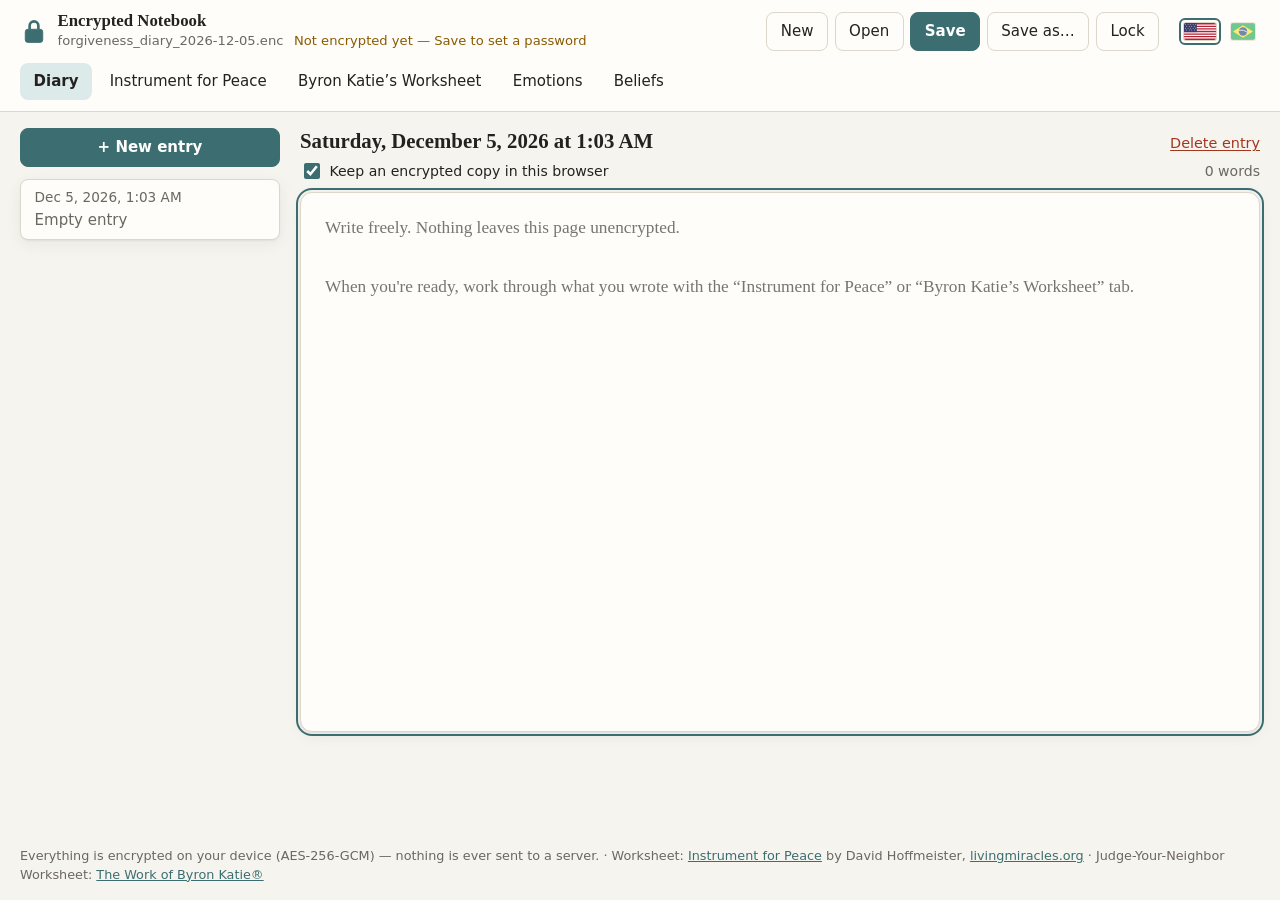
<file: web/index.html>
<!doctype html>
<html lang="en">
<head>
  <meta charset="utf-8">
  <meta name="viewport" content="width=device-width, initial-scale=1">
  <!-- No network access at all: the diary can never leave this page unencrypted. -->
  <meta http-equiv="Content-Security-Policy" content="default-src 'none'; script-src 'self'; style-src 'self'; img-src 'self' data:; connect-src 'none'; base-uri 'none'; form-action 'none'; object-src 'none'">
  <meta name="referrer" content="no-referrer">
  <title>Encrypted Notebook</title>
  <link rel="icon" href="data:image/svg+xml,%3Csvg xmlns='http://www.w3.org/2000/svg' viewBox='0 0 32 32'%3E%3Crect x='6' y='14' width='20' height='15' rx='3' fill='%233c6e71'/%3E%3Cpath d='M11 14v-4a5 5 0 0 1 10 0v4' fill='none' stroke='%233c6e71' stroke-width='3'/%3E%3C/svg%3E">
  <link rel="stylesheet" href="styles.css">
</head>
<body>
  <header class="topbar">
    <div class="brand">
      <svg class="brand-icon" viewBox="0 0 32 32" aria-hidden="true"><rect x="6" y="14" width="20" height="15" rx="3"/><path d="M11 14v-4a5 5 0 0 1 10 0v4"/></svg>
      <div>
        <div class="brand-name">Encrypted Notebook</div>
        <div class="file-line"><span id="fileName">Untitled</span><span id="dirty" class="dirty" hidden title="Unsaved changes">●</span> <span id="cryptoStatus" class="crypto-status"></span></div>
      </div>
    </div>

    <nav class="tabs" role="tablist">
      <button role="tab" id="tabDiary" aria-selected="true" data-view="diary">Diary</button>
      <button role="tab" id="tabReflect" aria-selected="false" data-view="reflect">Instrument for Peace</button>
      <button role="tab" id="tabKatie" aria-selected="false" data-view="katie">Byron Katie’s Worksheet</button>
      <button role="tab" id="tabEmotions" aria-selected="false" data-view="emotions">Emotions</button>
      <button role="tab" id="tabBeliefs" aria-selected="false" data-view="beliefs">Beliefs</button>
    </nav>

    <div class="actions">
      <button id="btnNew" title="New notebook">New</button>
      <button id="btnOpen" title="Open an encrypted file (Ctrl+O)">Open</button>
      <button id="btnSave" class="primary" title="Encrypt and save (Ctrl+S)">Save</button>
      <button id="btnSaveAs" title="Save to a new file, password or format">Save as…</button>
      <button id="btnLock" title="Clear the notebook and key from this page">Lock</button>
    </div>
    <nav class="lang" aria-label="Language">
      <a href="index.html" hreflang="en" lang="en" title="English" aria-current="page">
        <svg class="flag" viewBox="0 0 190 100" width="32" height="17" aria-hidden="true">
          <rect width="190" height="100" fill="#fff"/>
          <path fill="#b22234" d="M0 0h190v7.7H0zM0 15.4h190v7.7H0zM0 30.8h190v7.7H0zM0 46.2h190v7.7H0zM0 61.5h190v7.7H0zM0 76.9h190v7.7H0zM0 92.3h190v7.7H0z"/>
          <rect width="76" height="53.8" fill="#3c3b6e"/>
          <g fill="#fff"><circle cx="9" cy="8" r="2.6"/><circle cx="24" cy="8" r="2.6"/><circle cx="39" cy="8" r="2.6"/><circle cx="54" cy="8" r="2.6"/><circle cx="68" cy="8" r="2.6"/><circle cx="16" cy="19" r="2.6"/><circle cx="31" cy="19" r="2.6"/><circle cx="46" cy="19" r="2.6"/><circle cx="61" cy="19" r="2.6"/><circle cx="9" cy="30" r="2.6"/><circle cx="24" cy="30" r="2.6"/><circle cx="39" cy="30" r="2.6"/><circle cx="54" cy="30" r="2.6"/><circle cx="68" cy="30" r="2.6"/><circle cx="16" cy="41" r="2.6"/><circle cx="31" cy="41" r="2.6"/><circle cx="46" cy="41" r="2.6"/><circle cx="61" cy="41" r="2.6"/></g>
        </svg>
        <span class="sr-only">English</span>
      </a>
      <a href="pt-BR/index.html" hreflang="pt-BR" lang="pt-BR" title="Português (Brasil)">
        <svg class="flag" viewBox="0 0 100 70" width="24" height="17" aria-hidden="true">
          <rect width="100" height="70" fill="#009c3b"/>
          <polygon points="8.5,35 50,8.5 91.5,35 50,61.5" fill="#ffdf00"/>
          <clipPath id="brDisc"><circle cx="50" cy="35" r="17.5"/></clipPath>
          <circle cx="50" cy="35" r="17.5" fill="#002776"/>
          <path d="M31 30 Q52 25 70 39" stroke="#fff" stroke-width="3.2" fill="none" clip-path="url(#brDisc)"/>
        </svg>
        <span class="sr-only">Português (Brasil)</span>
      </a>
    </nav>
  </header>

  <div id="banner" class="banner" hidden>
    <span id="bannerText"></span>
    <span class="banner-actions">
      <button id="btnResume" class="primary">Unlock</button>
      <button id="btnForget">Forget it</button>
    </span>
  </div>

  <main>
    <section id="diaryView" class="view">
      <aside class="reflect-list">
        <button id="btnNewEntry" class="primary block">+ New entry</button>
        <ol id="entryList" aria-label="Diary entries"></ol>
      </aside>
      <div class="diary-main">
      <div class="entry-head">
        <h2 id="entryDate" class="entry-date"></h2>
        <button id="btnDeleteEntry" class="link danger-link">Delete entry</button>
      </div>
      <div class="editor-bar">
        <label class="check"><input type="checkbox" id="optBrowserCopy"> Keep an encrypted copy in this browser</label>
        <span id="wordCount" class="muted"></span>
      </div>
      <textarea id="editor" spellcheck="true" placeholder="Write freely. Nothing leaves this page unencrypted.&#10;&#10;When you're ready, work through what you wrote with the “Instrument for Peace” or “Byron Katie’s Worksheet” tab."></textarea>
      </div>
    </section>

    <section id="reflectView" class="view" hidden>
      <aside class="reflect-list">
        <button id="btnNewReflection" class="primary block">+ New reflection</button>
        <ol id="reflectionList"></ol>
      </aside>
      <div id="reflectMain" class="reflect-main"></div>
    </section>

    <section id="katieView" class="view" hidden>
      <aside class="reflect-list">
        <button id="btnNewWorksheet" class="primary block">+ New worksheet</button>
        <ol id="worksheetList"></ol>
      </aside>
      <div id="katieMain" class="reflect-main"></div>
    </section>

    <section id="emotionsView" class="view" hidden></section>
    <section id="beliefsView" class="view" hidden></section>
  </main>

  <footer class="footer">
    Everything is encrypted on your device (AES-256-GCM) — nothing is ever sent to a server.
    · Worksheet: <a id="sourceLink" target="_blank" rel="noopener noreferrer">Instrument for Peace</a> by David Hoffmeister,
    <a id="homeLink" target="_blank" rel="noopener noreferrer">livingmiracles.org</a>
    · Judge-Your-Neighbor Worksheet: <a href="https://thework.com/instruction-the-work-byron-katie/" target="_blank" rel="noopener noreferrer">The Work of Byron Katie®</a>
  </footer>

  <dialog id="pwDialog">
    <form method="dialog" id="pwForm">
      <h2 id="pwTitle">Password</h2>
      <p id="pwMessage" class="muted"></p>
      <label>Password <span class="pw-field"><input type="password" id="pwInput" autocomplete="current-password" required><button type="button" class="reveal" aria-pressed="false" aria-label="Show password" title="Show password"><svg class="eye-on" viewBox="0 0 24 24" width="18" height="18" aria-hidden="true"><path d="M2 12s3.5-7 10-7 10 7 10 7-3.5 7-10 7S2 12 2 12z"/><circle cx="12" cy="12" r="3"/></svg><svg class="eye-off" viewBox="0 0 24 24" width="18" height="18" aria-hidden="true"><path d="M2 12s3.5-7 10-7 10 7 10 7-3.5 7-10 7S2 12 2 12z"/><circle cx="12" cy="12" r="3"/><path d="M3 3l18 18"/></svg></button></span></label>
      <label id="pwConfirmRow">Confirm password <span class="pw-field"><input type="password" id="pwConfirm" autocomplete="new-password"><button type="button" class="reveal" aria-pressed="false" aria-label="Show password" title="Show password"><svg class="eye-on" viewBox="0 0 24 24" width="18" height="18" aria-hidden="true"><path d="M2 12s3.5-7 10-7 10 7 10 7-3.5 7-10 7S2 12 2 12z"/><circle cx="12" cy="12" r="3"/></svg><svg class="eye-off" viewBox="0 0 24 24" width="18" height="18" aria-hidden="true"><path d="M2 12s3.5-7 10-7 10 7 10 7-3.5 7-10 7S2 12 2 12z"/><circle cx="12" cy="12" r="3"/><path d="M3 3l18 18"/></svg></button></span></label>
      <p id="pwError" class="error" role="alert"></p>
      <div class="dialog-actions">
        <button value="cancel" formnovalidate>Cancel</button>
        <button value="ok" class="primary" id="pwOk">OK</button>
      </div>
    </form>
  </dialog>

  <dialog id="choiceDialog">
    <form method="dialog">
      <h2 id="choiceTitle"></h2>
      <p id="choiceMessage"></p>
      <div class="dialog-actions" id="choiceButtons"></div>
    </form>
  </dialog>

  <input type="file" id="fileInput" accept=".enc,.txt,application/octet-stream" hidden>
  <div id="toasts" class="toasts" aria-live="polite"></div>

  <script src="crypto.js"></script>
  <script src="instrument.js"></script>
  <script src="katie.js"></script>
  <script src="lists.js"></script>
  <script src="app.js"></script>
</body>
</html>
</file>
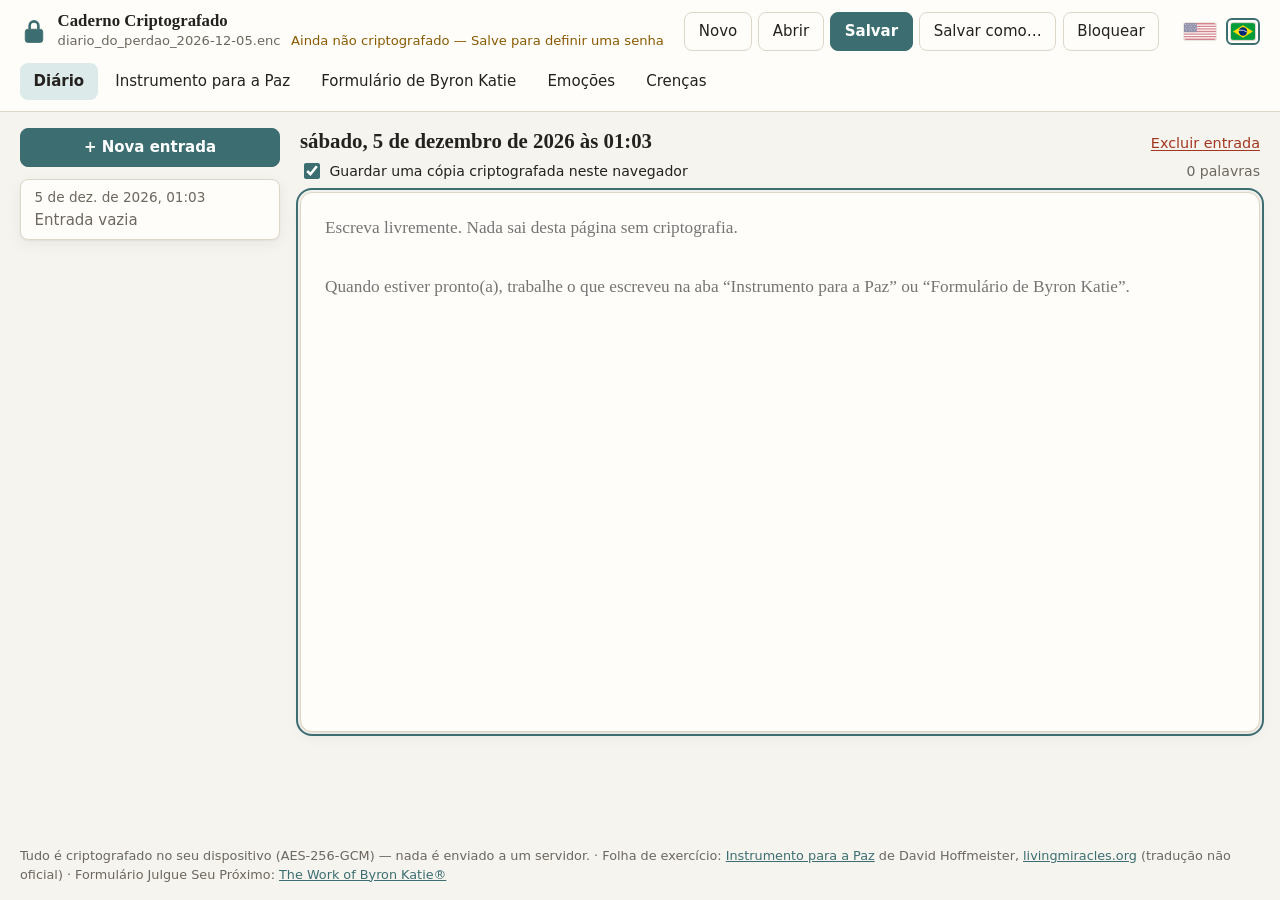
<file: web/pt-BR/index.html>
<!doctype html>
<html lang="pt-BR">
<head>
  <meta charset="utf-8">
  <meta name="viewport" content="width=device-width, initial-scale=1">
  <!-- Nenhum acesso à rede: o diário nunca sai desta página sem criptografia. -->
  <meta http-equiv="Content-Security-Policy" content="default-src 'none'; script-src 'self'; style-src 'self'; img-src 'self' data:; connect-src 'none'; base-uri 'none'; form-action 'none'; object-src 'none'">
  <meta name="referrer" content="no-referrer">
  <title>Caderno Criptografado</title>
  <link rel="icon" href="data:image/svg+xml,%3Csvg xmlns='http://www.w3.org/2000/svg' viewBox='0 0 32 32'%3E%3Crect x='6' y='14' width='20' height='15' rx='3' fill='%233c6e71'/%3E%3Cpath d='M11 14v-4a5 5 0 0 1 10 0v4' fill='none' stroke='%233c6e71' stroke-width='3'/%3E%3C/svg%3E">
  <link rel="stylesheet" href="../styles.css">
</head>
<body>
  <header class="topbar">
    <div class="brand">
      <svg class="brand-icon" viewBox="0 0 32 32" aria-hidden="true"><rect x="6" y="14" width="20" height="15" rx="3"/><path d="M11 14v-4a5 5 0 0 1 10 0v4"/></svg>
      <div>
        <div class="brand-name">Caderno Criptografado</div>
        <div class="file-line"><span id="fileName">Sem título</span><span id="dirty" class="dirty" hidden title="Alterações não salvas">●</span> <span id="cryptoStatus" class="crypto-status"></span></div>
      </div>
    </div>

    <nav class="tabs" role="tablist">
      <button role="tab" id="tabDiary" aria-selected="true" data-view="diary">Diário</button>
      <button role="tab" id="tabReflect" aria-selected="false" data-view="reflect">Instrumento para a Paz</button>
      <button role="tab" id="tabKatie" aria-selected="false" data-view="katie">Formulário de Byron Katie</button>
      <button role="tab" id="tabEmotions" aria-selected="false" data-view="emotions">Emoções</button>
      <button role="tab" id="tabBeliefs" aria-selected="false" data-view="beliefs">Crenças</button>
    </nav>

    <div class="actions">
      <button id="btnNew" title="Novo caderno">Novo</button>
      <button id="btnOpen" title="Abrir um arquivo criptografado (Ctrl+O)">Abrir</button>
      <button id="btnSave" class="primary" title="Criptografar e salvar (Ctrl+S)">Salvar</button>
      <button id="btnSaveAs" title="Salvar em um novo arquivo ou com outra senha">Salvar como…</button>
      <button id="btnLock" title="Apagar o caderno e a chave desta página">Bloquear</button>
    </div>
    <nav class="lang" aria-label="Idioma">
      <a href="../index.html" hreflang="en" lang="en" title="English">
        <svg class="flag" viewBox="0 0 190 100" width="32" height="17" aria-hidden="true">
          <rect width="190" height="100" fill="#fff"/>
          <path fill="#b22234" d="M0 0h190v7.7H0zM0 15.4h190v7.7H0zM0 30.8h190v7.7H0zM0 46.2h190v7.7H0zM0 61.5h190v7.7H0zM0 76.9h190v7.7H0zM0 92.3h190v7.7H0z"/>
          <rect width="76" height="53.8" fill="#3c3b6e"/>
          <g fill="#fff"><circle cx="9" cy="8" r="2.6"/><circle cx="24" cy="8" r="2.6"/><circle cx="39" cy="8" r="2.6"/><circle cx="54" cy="8" r="2.6"/><circle cx="68" cy="8" r="2.6"/><circle cx="16" cy="19" r="2.6"/><circle cx="31" cy="19" r="2.6"/><circle cx="46" cy="19" r="2.6"/><circle cx="61" cy="19" r="2.6"/><circle cx="9" cy="30" r="2.6"/><circle cx="24" cy="30" r="2.6"/><circle cx="39" cy="30" r="2.6"/><circle cx="54" cy="30" r="2.6"/><circle cx="68" cy="30" r="2.6"/><circle cx="16" cy="41" r="2.6"/><circle cx="31" cy="41" r="2.6"/><circle cx="46" cy="41" r="2.6"/><circle cx="61" cy="41" r="2.6"/></g>
        </svg>
        <span class="sr-only">English</span>
      </a>
      <a href="index.html" hreflang="pt-BR" lang="pt-BR" title="Português (Brasil)" aria-current="page">
        <svg class="flag" viewBox="0 0 100 70" width="24" height="17" aria-hidden="true">
          <rect width="100" height="70" fill="#009c3b"/>
          <polygon points="8.5,35 50,8.5 91.5,35 50,61.5" fill="#ffdf00"/>
          <clipPath id="brDisc"><circle cx="50" cy="35" r="17.5"/></clipPath>
          <circle cx="50" cy="35" r="17.5" fill="#002776"/>
          <path d="M31 30 Q52 25 70 39" stroke="#fff" stroke-width="3.2" fill="none" clip-path="url(#brDisc)"/>
        </svg>
        <span class="sr-only">Português (Brasil)</span>
      </a>
    </nav>
  </header>

  <div id="banner" class="banner" hidden>
    <span id="bannerText"></span>
    <span class="banner-actions">
      <button id="btnResume" class="primary">Desbloquear</button>
      <button id="btnForget">Esquecer</button>
    </span>
  </div>

  <main>
    <section id="diaryView" class="view">
      <aside class="reflect-list">
        <button id="btnNewEntry" class="primary block">+ Nova entrada</button>
        <ol id="entryList" aria-label="Entradas do diário"></ol>
      </aside>
      <div class="diary-main">
      <div class="entry-head">
        <h2 id="entryDate" class="entry-date"></h2>
        <button id="btnDeleteEntry" class="link danger-link">Excluir entrada</button>
      </div>
      <div class="editor-bar">
        <label class="check"><input type="checkbox" id="optBrowserCopy"> Guardar uma cópia criptografada neste navegador</label>
        <span id="wordCount" class="muted"></span>
      </div>
      <textarea id="editor" spellcheck="true" lang="pt-BR" placeholder="Escreva livremente. Nada sai desta página sem criptografia.&#10;&#10;Quando estiver pronto(a), trabalhe o que escreveu na aba “Instrumento para a Paz” ou “Formulário de Byron Katie”."></textarea>
      </div>
    </section>

    <section id="reflectView" class="view" hidden>
      <aside class="reflect-list">
        <button id="btnNewReflection" class="primary block">+ Nova reflexão</button>
        <ol id="reflectionList"></ol>
      </aside>
      <div id="reflectMain" class="reflect-main"></div>
    </section>

    <section id="katieView" class="view" hidden>
      <aside class="reflect-list">
        <button id="btnNewWorksheet" class="primary block">+ Novo formulário</button>
        <ol id="worksheetList"></ol>
      </aside>
      <div id="katieMain" class="reflect-main"></div>
    </section>

    <section id="emotionsView" class="view" hidden></section>
    <section id="beliefsView" class="view" hidden></section>
  </main>

  <footer class="footer">
    Tudo é criptografado no seu dispositivo (AES-256-GCM) — nada é enviado a um servidor.
    · Folha de exercício: <a id="sourceLink" target="_blank" rel="noopener noreferrer">Instrumento para a Paz</a> de David Hoffmeister,
    <a id="homeLink" target="_blank" rel="noopener noreferrer">livingmiracles.org</a> (tradução não oficial)
    · Formulário Julgue Seu Próximo: <a href="https://thework.com/portugues/" target="_blank" rel="noopener noreferrer">The Work of Byron Katie®</a>
  </footer>

  <dialog id="pwDialog">
    <form method="dialog" id="pwForm">
      <h2 id="pwTitle">Senha</h2>
      <p id="pwMessage" class="muted"></p>
      <label>Senha <span class="pw-field"><input type="password" id="pwInput" autocomplete="current-password" required><button type="button" class="reveal" aria-pressed="false" aria-label="Mostrar senha" title="Mostrar senha"><svg class="eye-on" viewBox="0 0 24 24" width="18" height="18" aria-hidden="true"><path d="M2 12s3.5-7 10-7 10 7 10 7-3.5 7-10 7S2 12 2 12z"/><circle cx="12" cy="12" r="3"/></svg><svg class="eye-off" viewBox="0 0 24 24" width="18" height="18" aria-hidden="true"><path d="M2 12s3.5-7 10-7 10 7 10 7-3.5 7-10 7S2 12 2 12z"/><circle cx="12" cy="12" r="3"/><path d="M3 3l18 18"/></svg></button></span></label>
      <label id="pwConfirmRow">Confirme a senha <span class="pw-field"><input type="password" id="pwConfirm" autocomplete="new-password"><button type="button" class="reveal" aria-pressed="false" aria-label="Mostrar senha" title="Mostrar senha"><svg class="eye-on" viewBox="0 0 24 24" width="18" height="18" aria-hidden="true"><path d="M2 12s3.5-7 10-7 10 7 10 7-3.5 7-10 7S2 12 2 12z"/><circle cx="12" cy="12" r="3"/></svg><svg class="eye-off" viewBox="0 0 24 24" width="18" height="18" aria-hidden="true"><path d="M2 12s3.5-7 10-7 10 7 10 7-3.5 7-10 7S2 12 2 12z"/><circle cx="12" cy="12" r="3"/><path d="M3 3l18 18"/></svg></button></span></label>
      <p id="pwError" class="error" role="alert"></p>
      <div class="dialog-actions">
        <button value="cancel" formnovalidate>Cancelar</button>
        <button value="ok" class="primary" id="pwOk">OK</button>
      </div>
    </form>
  </dialog>

  <dialog id="choiceDialog">
    <form method="dialog">
      <h2 id="choiceTitle"></h2>
      <p id="choiceMessage"></p>
      <div class="dialog-actions" id="choiceButtons"></div>
    </form>
  </dialog>

  <input type="file" id="fileInput" accept=".enc,.txt,application/octet-stream" hidden>
  <div id="toasts" class="toasts" aria-live="polite"></div>

  <script src="../crypto.js"></script>
  <script src="instrument.js"></script>
  <script src="katie.js"></script>
  <script src="lists.js"></script>
  <script src="app.js"></script>
</body>
</html>
</file>
<file: web/styles.css>
:root {
  --bg: #f6f4ef;
  --surface: #fffdf9;
  --surface-2: #efebe3;
  --text: #24221f;
  --muted: #6c675f;
  --border: #ddd6ca;
  --accent: #3c6e71;
  --accent-text: #ffffff;
  --accent-soft: #dcebea;
  --fill: #b3261e;
  --fill-bg: #fbeceb;
  --danger: #a3361f;
  --ok: #2f6b3e;
  --warn: #8a5a00;
  --shadow: 0 1px 2px rgba(40, 30, 20, .06), 0 4px 16px rgba(40, 30, 20, .06);
  --tab-active: var(--accent-soft);
  --ring-perception: #cfe3f0;
  --ring-emotion: #c9c9c9;
  --ring-thought: #f8c99a;
  --ring-belief: #f8f3a2;
  --ring-desire: #cfe3f0;
  --ring-stroke: #9aa3a8;
  --serif: "Iowan Old Style", "Palatino Linotype", Palatino, "Book Antiqua", Georgia, serif;
  --sans: system-ui, -apple-system, "Segoe UI", Roboto, "Helvetica Neue", Arial, sans-serif;
  color-scheme: light;
}

@media (prefers-color-scheme: dark) {
  :root:not([data-theme="light"]) {
    --bg: #171918;
    --surface: #202322;
    --surface-2: #2a2e2c;
    --text: #e9e6df;
    --muted: #a19c92;
    --border: #3a3f3c;
    --accent: #7fb7b4;
    --accent-text: #0f1a1a;
    --accent-soft: #24393a;
    --fill: #ff8f84;
    --fill-bg: #3a2422;
    --danger: #ff8f6e;
    --ok: #8fd19e;
    --warn: #f0c060;
    --shadow: 0 1px 2px rgba(0, 0, 0, .3), 0 4px 16px rgba(0, 0, 0, .25);
  --tab-active: var(--accent-soft);
    --ring-perception: #2b4656;
    --ring-emotion: #4a4a4a;
    --ring-thought: #6b4a2a;
    --ring-belief: #5e5a22;
    --ring-desire: #2b4656;
    --ring-stroke: #6f787d;
    color-scheme: dark;
  }
}

:root[data-theme="dark"] {
  --bg: #171918;
  --surface: #202322;
  --surface-2: #2a2e2c;
  --text: #e9e6df;
  --muted: #a19c92;
  --border: #3a3f3c;
  --accent: #7fb7b4;
  --accent-text: #0f1a1a;
  --accent-soft: #24393a;
  --fill: #ff8f84;
  --fill-bg: #3a2422;
  --danger: #ff8f6e;
  --ok: #8fd19e;
  --warn: #f0c060;
  --shadow: 0 1px 2px rgba(0, 0, 0, .3), 0 4px 16px rgba(0, 0, 0, .25);
  --tab-active: var(--accent-soft);
  --ring-perception: #2b4656;
  --ring-emotion: #4a4a4a;
  --ring-thought: #6b4a2a;
  --ring-belief: #5e5a22;
  --ring-desire: #2b4656;
  --ring-stroke: #6f787d;
  color-scheme: dark;
}

* { box-sizing: border-box; }

html, body { margin: 0; }

body {
  background: var(--bg);
  color: var(--text);
  font: 15px/1.5 var(--sans);
  min-height: 100dvh;
  display: flex;
  flex-direction: column;
}

[hidden] { display: none !important; }

a { color: var(--accent); }

h2 { font: 600 1.5rem/1.25 var(--serif); margin: .2rem 0 .5rem; }
h3 { font: 600 1.15rem/1.3 var(--serif); margin: 1.2rem 0 .5rem; }

.muted { color: var(--muted); }
.small { font-size: .85rem; }

/* ---------- buttons & inputs ---------- */

button {
  font: inherit;
  color: var(--text);
  background: var(--surface);
  border: 1px solid var(--border);
  border-radius: 8px;
  padding: .45rem .85rem;
  cursor: pointer;
  transition: background .15s, border-color .15s;
}
button:hover:not(:disabled) { border-color: var(--accent); }
button:focus-visible, textarea:focus-visible, input:focus-visible, .fill:focus-visible {
  outline: 2px solid var(--accent);
  outline-offset: 2px;
}
button:disabled { opacity: .5; cursor: default; }
button.primary { background: var(--accent); border-color: var(--accent); color: var(--accent-text); font-weight: 600; }
button.primary:hover:not(:disabled) { filter: brightness(1.07); }
button.danger { background: var(--danger); border-color: var(--danger); color: #fff; }
button.small { padding: .25rem .6rem; font-size: .85rem; }
button.block { width: 100%; }
button.link {
  background: none;
  border: none;
  padding: 0;
  color: var(--accent);
  text-decoration: underline;
  text-underline-offset: 2px;
  font-size: .9rem;
}
button.danger-link { color: var(--danger); }

textarea, input[type="password"], input[type="text"] {
  font: inherit;
  color: var(--text);
  background: var(--surface);
  border: 1px solid var(--border);
  border-radius: 8px;
  padding: .55rem .7rem;
  width: 100%;
}
textarea { resize: vertical; }

.check { display: inline-flex; align-items: center; gap: .4rem; cursor: pointer; }
.check input { accent-color: var(--accent); width: 1rem; height: 1rem; }

.row { display: flex; flex-wrap: wrap; gap: .5rem; align-items: center; }

/* ---------- top bar ---------- */

.topbar {
  display: flex;
  flex-wrap: wrap;
  align-items: center;
  gap: .75rem 1.25rem;
  padding: .7rem 1.25rem;
  background: var(--surface);
  border-bottom: 1px solid var(--border);
  position: sticky;
  top: 0;
  z-index: 5;
}
.brand { display: flex; align-items: center; gap: .6rem; min-width: 0; flex: 1 1 200px; }
.brand > div { min-width: 0; }
.brand-icon { width: 28px; height: 28px; flex: none; fill: var(--accent); stroke: var(--accent); }
.brand-icon path { fill: none; stroke-width: 3; }
.brand-name { font: 600 1.05rem/1.2 var(--serif); }
.file-line { font-size: .82rem; color: var(--muted); white-space: nowrap; overflow: hidden; text-overflow: ellipsis; }
.dirty { color: var(--warn); margin-left: .25rem; }
.crypto-status { margin-left: .4rem; }
.crypto-status.ok { color: var(--ok); }
.crypto-status.warn { color: var(--warn); }

/* Tabs sit on their own row under the brand and actions. */
.tabs { order: 10; flex-basis: 100%; display: flex; flex-wrap: wrap; gap: .25rem; }
.tabs button { border: none; background: transparent; border-radius: 8px; }
@media (hover: hover) { .tabs button:hover:not([aria-selected="true"]) { background: var(--surface-2); } }
.tabs button[aria-selected="true"] { background: var(--tab-active); color: var(--text); font-weight: 600; }

.actions { display: flex; flex-wrap: wrap; gap: .4rem; }

.lang { display: flex; align-items: center; gap: .3rem; }
.lang a { display: inline-flex; padding: 3px; border-radius: 6px; border: 2px solid transparent; opacity: .55; transition: opacity .15s, border-color .15s; }
.lang a:hover, .lang a:focus-visible { opacity: 1; }
.lang a[aria-current="page"] { opacity: 1; border-color: var(--accent); }
.flag { display: block; border-radius: 2px; box-shadow: 0 0 0 1px var(--border); }

.sr-only { position: absolute; width: 1px; height: 1px; padding: 0; margin: -1px; overflow: hidden; clip: rect(0 0 0 0); white-space: nowrap; border: 0; }

.banner {
  display: flex;
  flex-wrap: wrap;
  align-items: center;
  justify-content: space-between;
  gap: .5rem 1rem;
  margin: .75rem 1.25rem 0;
  padding: .7rem 1rem;
  border-radius: 10px;
  background: var(--accent-soft);
  border: 1px solid var(--border);
}
.banner-actions { display: flex; gap: .4rem; }

/* ---------- main views ---------- */

main { flex: 1; display: flex; flex-direction: column; padding: 1rem 1.25rem; min-height: 0; }
.view { flex: 1; display: flex; flex-direction: column; min-height: 0; }

.editor-bar { display: flex; flex-wrap: wrap; align-items: center; gap: .5rem 1rem; margin-bottom: .6rem; font-size: .88rem; }
.editor-bar #wordCount { margin-left: auto; }

#editor {
  flex: 1;
  min-height: 60vh;
  resize: none;
  padding: 1.25rem 1.5rem;
  font: 1.08rem/1.7 var(--serif);
  border-radius: 12px;
  box-shadow: var(--shadow);
}

#diaryView, #reflectView, #katieView { display: grid; grid-template-columns: 260px minmax(0, 1fr); gap: 1.25rem; align-items: start; }
#diaryView[hidden], #reflectView[hidden], #katieView[hidden] { display: none; }

.diary-main { display: flex; flex-direction: column; min-width: 0; }
.entry-head { display: flex; justify-content: space-between; align-items: baseline; gap: .5rem 1rem; flex-wrap: wrap; margin-bottom: .35rem; }
.entry-date { margin: 0; font-size: 1.3rem; }

.reflect-list { position: sticky; top: 8rem; }
.reflect-list ol { list-style: none; margin: .75rem 0 0; padding: 0; display: grid; gap: .35rem; }
.reflection-item {
  width: 100%;
  text-align: left;
  display: grid;
  gap: .1rem;
  border-color: transparent;
  background: transparent;
}
.reflect-list li.active .reflection-item { background: var(--surface); border-color: var(--border); box-shadow: var(--shadow); }
.reflection-title { font-weight: 500; overflow: hidden; text-overflow: ellipsis; display: -webkit-box; -webkit-line-clamp: 2; -webkit-box-orient: vertical; }

.reflect-main { min-width: 0; }

.card {
  background: var(--surface);
  border: 1px solid var(--border);
  border-radius: 14px;
  padding: 1.25rem 1.5rem 1.5rem;
  box-shadow: var(--shadow);
  max-width: 860px;
}

.welcome .how { padding-left: 1.2rem; display: grid; gap: .35rem; margin: 1rem 0 1.25rem; }

.stage-row { display: flex; justify-content: space-between; align-items: center; gap: 1rem; flex-wrap: wrap; }
.stage-num { font-size: .8rem; letter-spacing: .06em; text-transform: uppercase; color: var(--accent); font-weight: 600; }

.nav-row { display: flex; justify-content: space-between; align-items: center; gap: .75rem; flex-wrap: wrap; margin-top: 1.25rem; }

textarea.source { min-height: 14rem; margin-top: .75rem; font: 1rem/1.65 var(--serif); }

/* ---------- thoughts ---------- */

.thoughts { list-style: none; padding: 0; margin: 1rem 0; display: grid; gap: .6rem; }
.thought {
  display: grid;
  grid-template-columns: auto minmax(0, 1fr);
  gap: .35rem .75rem;
  padding: .6rem .75rem;
  border: 1px solid var(--border);
  border-radius: 10px;
  background: var(--bg);
}
.thought textarea { resize: none; overflow: hidden; font: 1rem/1.55 var(--serif); background: var(--surface); }
.thought.excluded textarea { opacity: .55; }
.thought.done { border-color: var(--ok); }
.thought-check { display: flex; flex-direction: column; align-items: center; gap: .25rem; padding-top: .45rem; cursor: pointer; }
.thought-check input { accent-color: var(--accent); width: 1.05rem; height: 1.05rem; }
.thought-num { font-size: .8rem; color: var(--muted); }
.thought-tools { grid-column: 2; display: flex; flex-wrap: wrap; gap: .35rem; }

/* ---------- worksheet ---------- */

.work-head { display: grid; gap: .75rem; }

.dots { display: flex; flex-wrap: wrap; gap: .35rem; }
.dot { width: 14px; height: 14px; padding: 0; border-radius: 50%; border: 2px solid var(--border); background: var(--surface); }
.dot.done { background: var(--ok); border-color: var(--ok); }
.dot.current { border-color: var(--accent); box-shadow: 0 0 0 3px var(--accent-soft); }

.thought-quote {
  margin: 0;
  padding: .75rem 1rem;
  border-left: 4px solid var(--accent);
  background: var(--accent-soft);
  border-radius: 0 10px 10px 0;
  font: italic 1.1rem/1.55 var(--serif);
}

.stepper { display: flex; flex-wrap: wrap; gap: .25rem; }
.step-pip {
  min-width: 2rem;
  padding: .15rem .4rem;
  font-size: .78rem;
  border-radius: 999px;
  background: var(--surface-2);
  border-color: transparent;
  color: var(--muted);
}
.step-pip.past { background: var(--accent-soft); color: var(--text); }
.step-pip.current { background: var(--accent); color: var(--accent-text); font-weight: 600; }

details.intro { margin-top: 1rem; font-size: .93rem; }
details.intro summary { cursor: pointer; color: var(--accent); }
details.intro p { font-family: var(--serif); font-size: 1rem; }

.levels-grid { display: grid; grid-template-columns: minmax(0, 1fr) 280px; gap: 1.25rem; align-items: start; }
.fields { display: grid; gap: .65rem; }
.field { display: grid; gap: .25rem; padding: .55rem .65rem .65rem; border-radius: 10px; border-left: 5px solid var(--ring-stroke); background: var(--bg); }
.field textarea { resize: none; overflow: hidden; }
.field-label { font-size: .92rem; }
.level-perception { border-left-color: var(--ring-perception); }
.level-emotion { border-left-color: var(--ring-emotion); }
.level-thought { border-left-color: var(--ring-thought); }
.level-belief { border-left-color: var(--ring-belief); }
.level-desire { border-left-color: var(--ring-desire); }

.diagram { margin: 0; position: sticky; top: 8.5rem; text-align: center; }
svg.levels { width: 100%; max-width: 280px; height: auto; display: block; margin: 0 auto .5rem; }
.ring { stroke: var(--ring-stroke); stroke-width: 1; transition: stroke .2s, stroke-width .2s; }
.ring-perception { fill: var(--ring-perception); }
.ring-emotion { fill: var(--ring-emotion); }
.ring-thought { fill: var(--ring-thought); }
.ring-belief { fill: var(--ring-belief); }
.ring-desire { fill: var(--ring-desire); }
g.active .ring { stroke: var(--fill); stroke-width: 3; }
.ring-label { font: 600 15px var(--sans); fill: var(--text); text-anchor: middle; }
.ring-label.small { font-size: 11px; }

.desire { font: 1.05rem/1.55 var(--serif); margin-top: 1.25rem; }
.question { font: 600 1.1rem/1.5 var(--serif); color: var(--fill); }
.choice-row { display: flex; flex-wrap: wrap; gap: .6rem; margin: .75rem 0; }

.ws-body { font: 1.08rem/1.7 var(--serif); }
.ws-line { margin: .35rem 0; }
.ws-line.solo { padding-left: 1.25rem; }
.ws-line.para { margin: .9rem 0; }
.ws-line.emph { font-weight: 700; }

.fill {
  color: var(--fill);
  background: var(--fill-bg);
  border-radius: 4px;
  padding: 0 .25rem;
  border-bottom: 1px dashed var(--fill);
  cursor: text;
  white-space: pre-wrap;
}
.fill:empty::before { content: attr(data-placeholder); opacity: .6; font-style: italic; }

.note { padding: .6rem .8rem; border-radius: 8px; background: var(--accent-soft); }
textarea.insights { min-height: 8rem; font: 1rem/1.6 var(--serif); }
.skip-row { margin-top: .9rem; text-align: right; }

.summary { list-style: none; padding: 0; display: grid; gap: .9rem; margin: 1rem 0; }
.summary-item { display: grid; gap: .3rem; padding-bottom: .9rem; border-bottom: 1px solid var(--border); }
.summary-item p { margin: 0; font-family: var(--serif); }
.summary-item:not(.done) { opacity: .75; }
.summary-item .row { justify-content: space-between; }
.k { color: var(--muted); font-family: var(--sans); font-size: .85rem; }

/* ---------- Byron Katie's worksheet ---------- */

.field-row { display: grid; gap: .4rem; margin: 1rem 0; }
.field-row .field-label { font-weight: 600; }
.statement-q { font: 600 1.08rem/1.5 var(--serif); margin: .25rem 0; }
.frame { font: 1.08rem/2 var(--serif); margin: .9rem 0 .35rem; }
.frame-name { color: var(--accent); }
.frame-input { display: inline-block; width: 10rem; padding: .2rem .5rem; margin: 0 .2rem; }
.preview { min-height: 1.4em; margin: .5rem 0 0; }
.preview em { color: var(--text); }
ul.prompts { margin: .5rem 0 .9rem; padding-left: 1.2rem; display: grid; gap: .3rem; color: var(--muted); }
.turns { display: grid; gap: .75rem; margin: .9rem 0; }
.turn-card { display: grid; gap: .35rem; padding: .7rem .8rem .8rem; border-radius: 10px; background: var(--bg); border-left: 4px solid var(--accent); }
.turn-card textarea { resize: none; overflow: hidden; }
textarea.examples { min-height: 4.8rem; }
.turn-list { margin: .3rem 0 0; padding-left: 1.2rem; display: grid; gap: .25rem; font-family: var(--serif); }

/* ---------- emotions & beliefs reference ---------- */

.card.reference { max-width: 980px; }
.ref-groups { display: grid; gap: .5rem 1.75rem; grid-template-columns: repeat(auto-fit, minmax(260px, 1fr)); margin-top: .5rem; }
.ref-group h3 { margin: .9rem 0 .5rem; color: var(--accent); }
.ref-group ul { margin: 0; padding-left: 1.1rem; display: grid; gap: .35rem; font: 1.02rem/1.5 var(--serif); }
.ref-groups.chips .ref-group ul { list-style: none; padding: 0; display: flex; flex-wrap: wrap; gap: .4rem; }
.ref-groups.chips li {
  padding: .2rem .7rem;
  border-radius: 999px;
  background: var(--surface-2);
  border: 1px solid var(--border);
  font: .95rem/1.5 var(--sans);
}

/* ---------- footer, dialogs, toasts ---------- */

.footer { padding: .75rem 1.25rem 1rem; font-size: .8rem; color: var(--muted); }

dialog {
  border: 1px solid var(--border);
  border-radius: 14px;
  background: var(--surface);
  color: var(--text);
  padding: 1.25rem 1.5rem;
  width: min(440px, calc(100vw - 32px));
  box-shadow: 0 10px 40px rgba(0, 0, 0, .25);
}
dialog::backdrop { background: rgba(20, 18, 15, .45); }
dialog form { display: grid; gap: .75rem; }
dialog label:not(.check) { display: grid; gap: .3rem; font-size: .9rem; }
dialog h2 { font-size: 1.25rem; margin: 0; }
dialog p { margin: 0; }
.pw-field { position: relative; display: block; }
.pw-field input { padding-right: 2.6rem; }
.pw-field input::-ms-reveal { display: none; }
.reveal {
  position: absolute;
  right: 4px;
  top: 50%;
  transform: translateY(-50%);
  display: inline-flex;
  padding: .35rem;
  border: none;
  background: transparent;
  color: var(--muted);
}
.reveal:hover:not(:disabled) { color: var(--text); }
.reveal svg { fill: none; stroke: currentColor; stroke-width: 2; stroke-linecap: round; stroke-linejoin: round; }
.reveal .eye-off, .reveal[aria-pressed="true"] .eye-on { display: none; }
.reveal[aria-pressed="true"] .eye-off { display: block; }

.error { color: var(--danger); min-height: 1.2em; font-size: .9rem; }
.dialog-actions { display: flex; justify-content: flex-end; flex-wrap: wrap; gap: .5rem; margin-top: .25rem; }

.toasts { position: fixed; bottom: 1rem; left: 50%; transform: translateX(-50%); display: grid; gap: .4rem; z-index: 50; width: max-content; max-width: calc(100vw - 32px); }
.toast { background: var(--text); color: var(--bg); padding: .55rem .95rem; border-radius: 8px; box-shadow: var(--shadow); transition: opacity .4s; font-size: .9rem; }
.toast.error { background: var(--danger); color: #fff; }
.toast.out { opacity: 0; }

.fatal { margin: 2rem auto; }

/* ---------- small screens ---------- */

@media (max-width: 820px) {
  #diaryView, #reflectView, #katieView { grid-template-columns: minmax(0, 1fr); }
  .topbar { position: static; }
  .reflect-list { position: static; }
  .reflect-list ol { max-height: 9.5rem; overflow-y: auto; }
  .levels-grid { grid-template-columns: minmax(0, 1fr); }
  .diagram { position: static; order: -1; }
  svg.levels { max-width: 200px; }
}

@media (max-width: 560px) {
  .topbar, main { padding-left: 16px; padding-right: 16px; }
  .banner { margin-left: 16px; margin-right: 16px; }
  .footer { padding-left: 16px; padding-right: 16px; }
  .card { padding: 1rem; }
  #editor { padding: 1rem; min-height: 55vh; }
  .tabs { width: 100%; }
  .tabs button { flex: 1 1 auto; }
  .actions button { padding: .4rem .6rem; }
}
</file>
